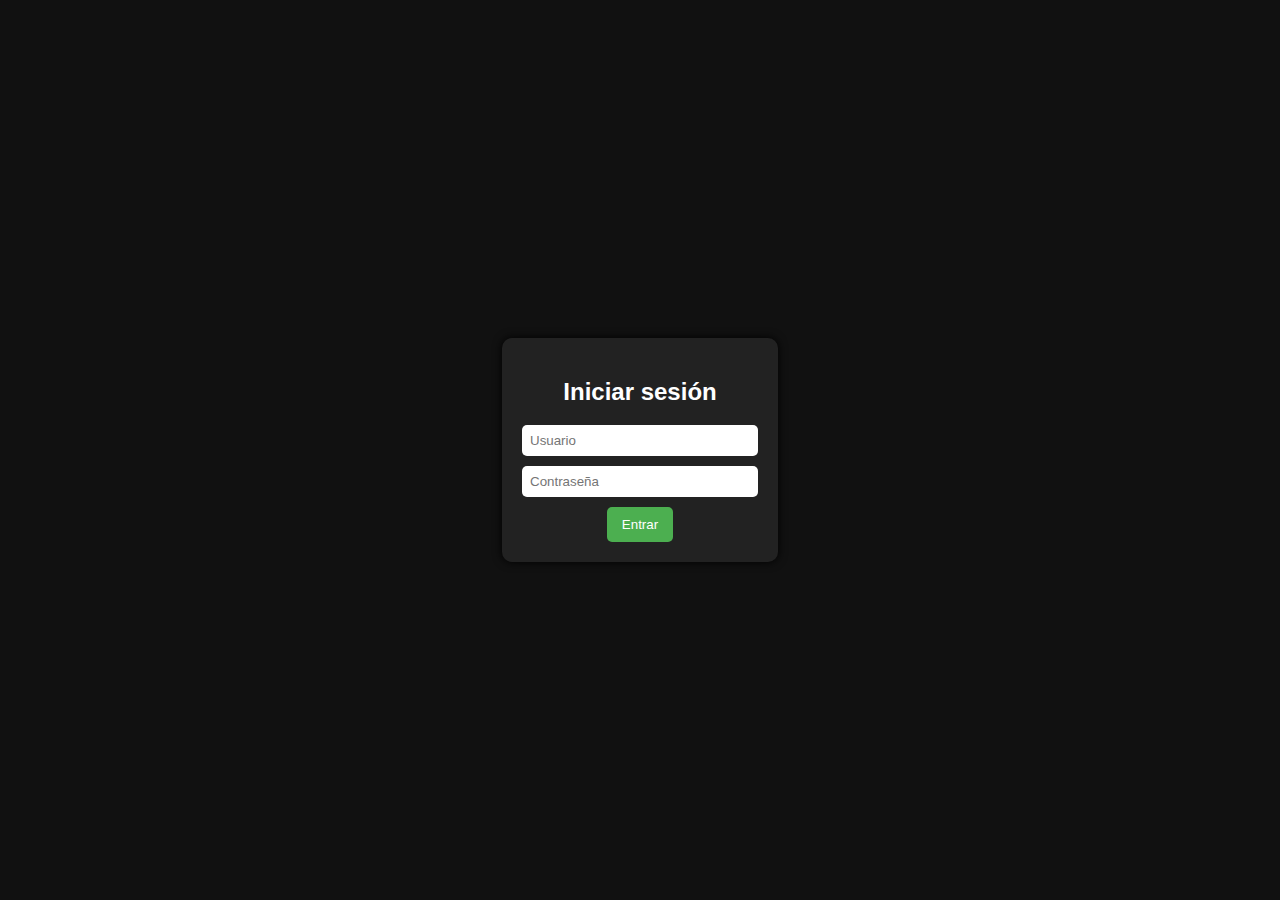
<file: index.html>
<!DOCTYPE html>
<html lang="es">
<head>
<meta charset="UTF-8" />
<title>Login DeepStick</title>
<style>
  body {
    font-family: Arial, sans-serif;
    background: #111;
    color: white;
    display: flex;
    justify-content: center;
    align-items: center;
    height: 100vh;
    margin: 0;
  }
  #loginForm {
    background: #222;
    padding: 20px;
    border-radius: 10px;
    text-align: center;
    box-shadow: 0 0 10px black;
  }
  input {
    display: block;
    margin: 10px auto;
    padding: 8px;
    width: 220px;
    border-radius: 5px;
    border: none;
  }
  button {
    background: #4caf50;
    border: none;
    padding: 10px 15px;
    border-radius: 5px;
    color: white;
    cursor: pointer;
  }
  button:hover {
    background: #45a049;
  }
</style>
</head>
<body>
  <div id="loginForm">
    <h2>Iniciar sesión</h2>
    <input id="user" type="text" placeholder="Usuario" />
    <input id="pass" type="password" placeholder="Contraseña" />
    <button onclick="login()">Entrar</button>
  </div>

<script>
function login() {
  const user = document.getElementById('user').value.trim();
  const pass = document.getElementById('pass').value;

  const users = {
    "izan": "122333",
    "Dedoto12": "Minitillo12",
    "natalia": "sol123",
    "tebar": "mortadela",
    "javi": "gti",
    "angel": "gta",
    "pepe": "abcd",
    
  };

  if (users.hasOwnProperty(user) && users[user] === pass) {
    sessionStorage.setItem('loggedIn', 'true');
    sessionStorage.setItem('username', user);
    window.location.href = "home.html";
  } else {
    alert('Usuario o contraseña incorrectos');
  }
}

window.onload = function() {
  if (sessionStorage.getItem('loggedIn') === 'true') {
    window.location.href = "home.html";
  }
}
</script>
</body>
</html>
</file>
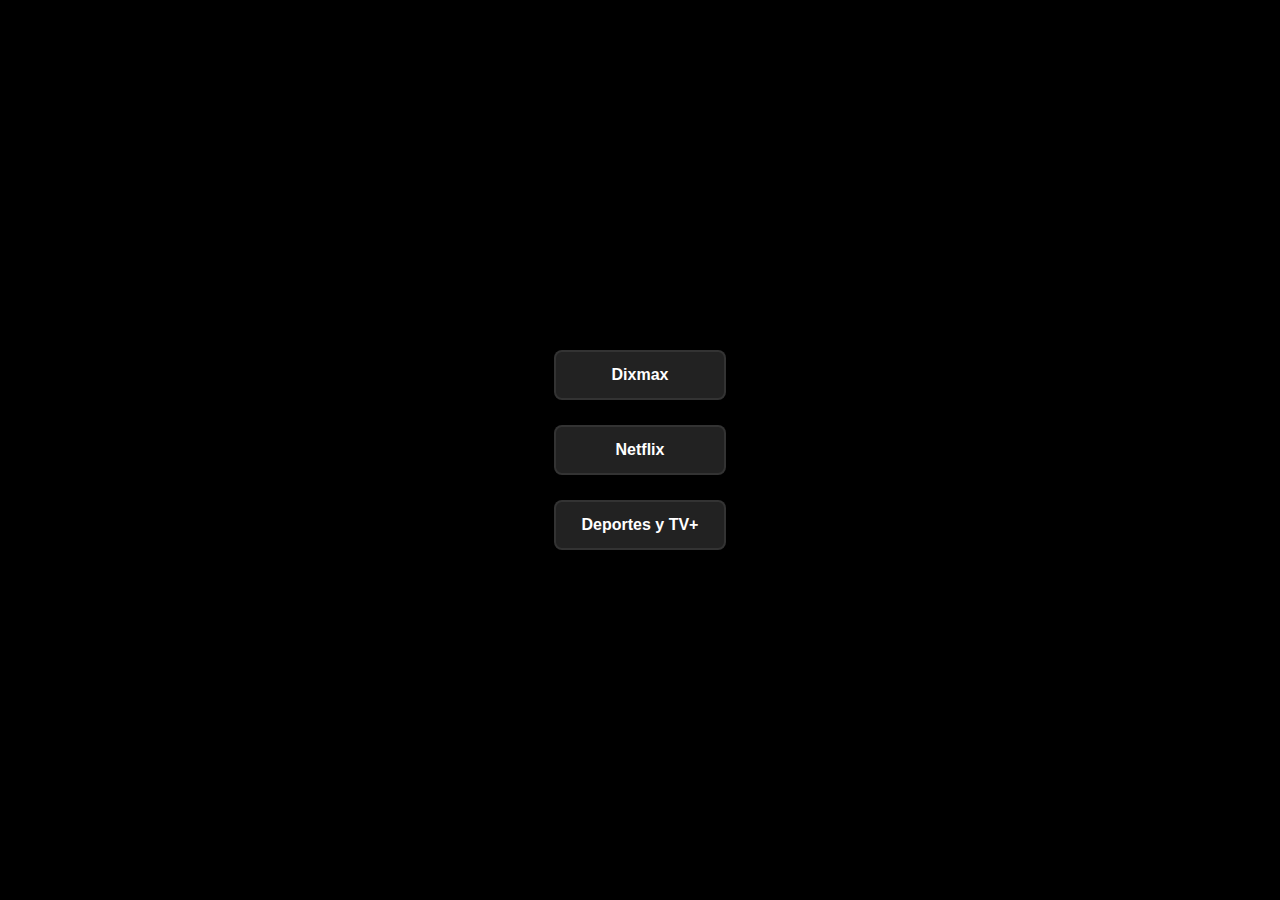
<file: home.html>
<!doctype html>
<html lang="es">
<head>
  <meta charset="utf-8" />
  <meta name="viewport" content="width=device-width,initial-scale=1" />
  <title>Inicio</title>
  <link rel="stylesheet" href="style.css" />
</head>
<body>
  <main class="center column">
    <!-- Primer botón -->
    <a class="btn" href="page2.html">Dixmax</a>

    <!-- Segundo botón -->
    <a class="btn" href="page3.html">Netflix</a>

    <!-- Tercer botón -->
    <a class="btn" href="page4.html">Deportes y TV+</a>
  </main>
</body>
</html>
</file>
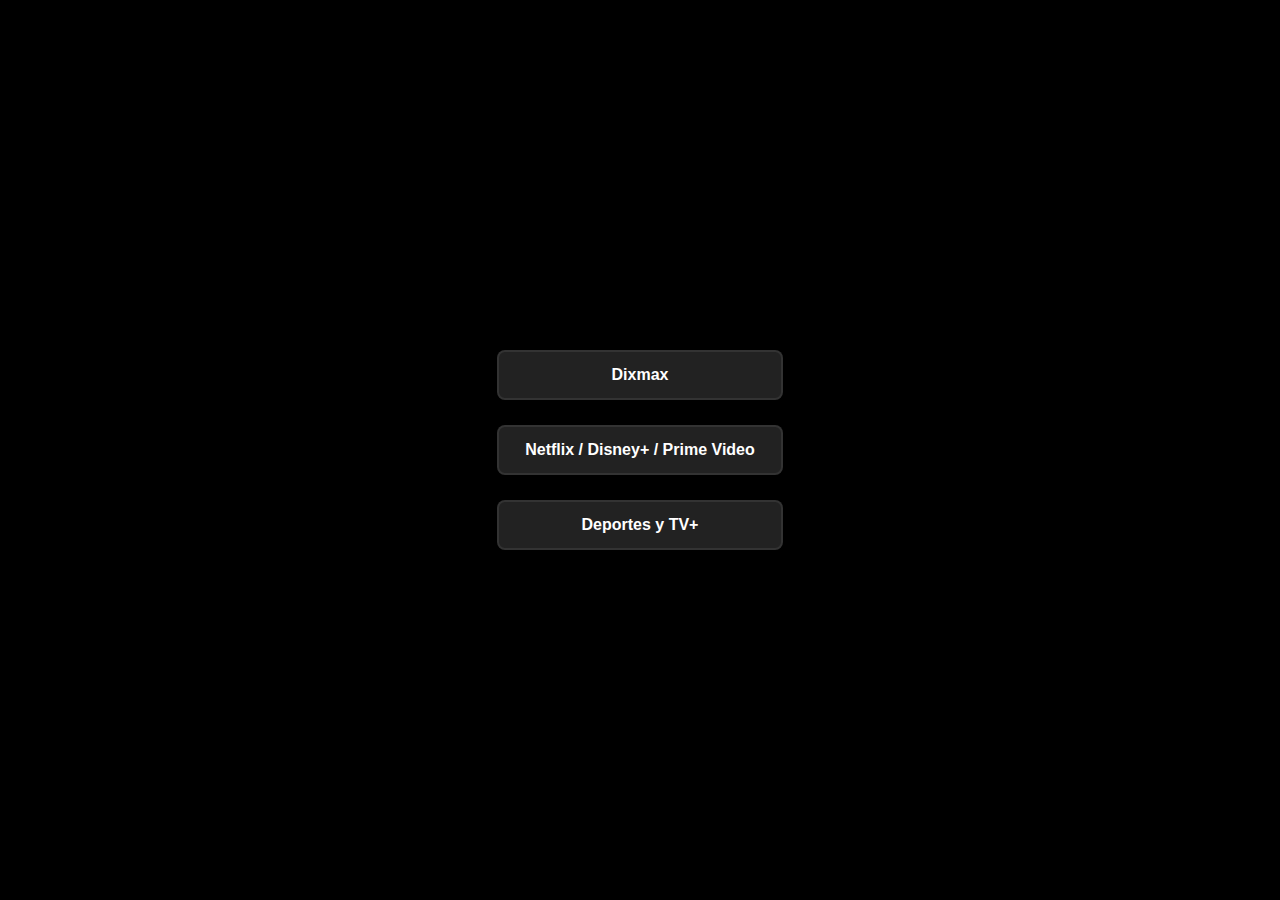
<file: Home.html>
<!doctype html>
<html lang="es">
<head>
  <meta charset="utf-8" />
  <meta name="viewport" content="width=device-width,initial-scale=1" />
  <title>Inicio</title>
  <link rel="stylesheet" href="style.css" />
</head>
<body>
  <main class="center column">
    <!-- Primer botón -->
    <a class="btn" href="page2.html">Dixmax</a>

    <!-- Segundo botón -->
    <a class="btn" href="page3.html">Netflix / Disney+ / Prime Video</a>

    <!-- Tercer botón -->
    <a class="btn" href="page4.html">Deportes y TV+</a>
  </main>
</body>
</html>
</file>
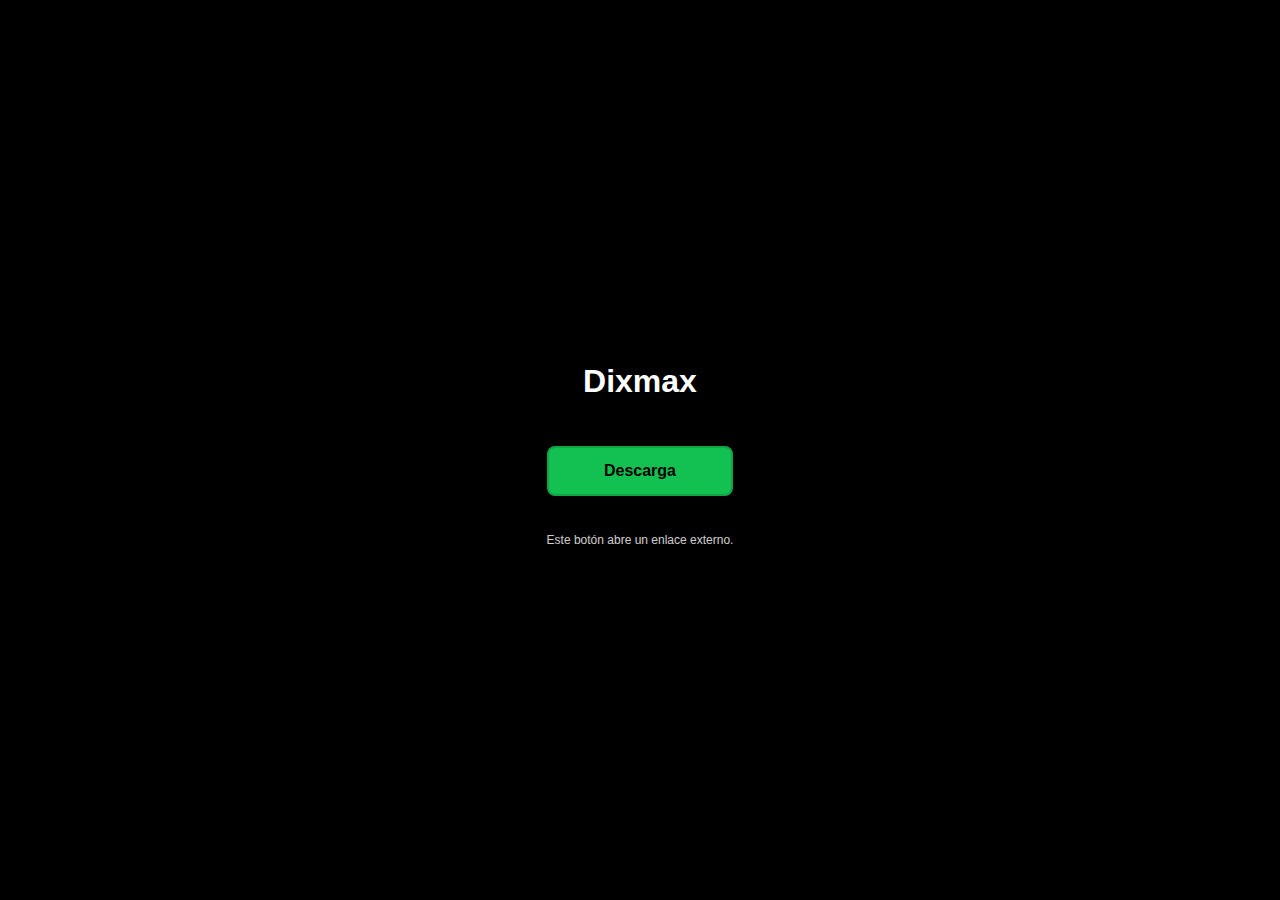
<file: page2.html>
<!doctype html>
<html lang="es">
<head>
  <meta charset="utf-8" />
  <meta name="viewport" content="width=device-width,initial-scale=1" />
  <title>Dixmax - Descarga</title>
  <link rel="stylesheet" href="style.css" />
</head>
<body>
  <main class="center column">
    <h1 class="white">Dixmax</h1>
    <a class="btn green" href="https://www.mediafire.com/file/mdlgldpr6cfgzdl/DixMax.apk/file" target="_blank">Descarga</a>
    <p class="small white">Este botón abre un enlace externo.</p>
  </main>
</body>
</html>
</file>
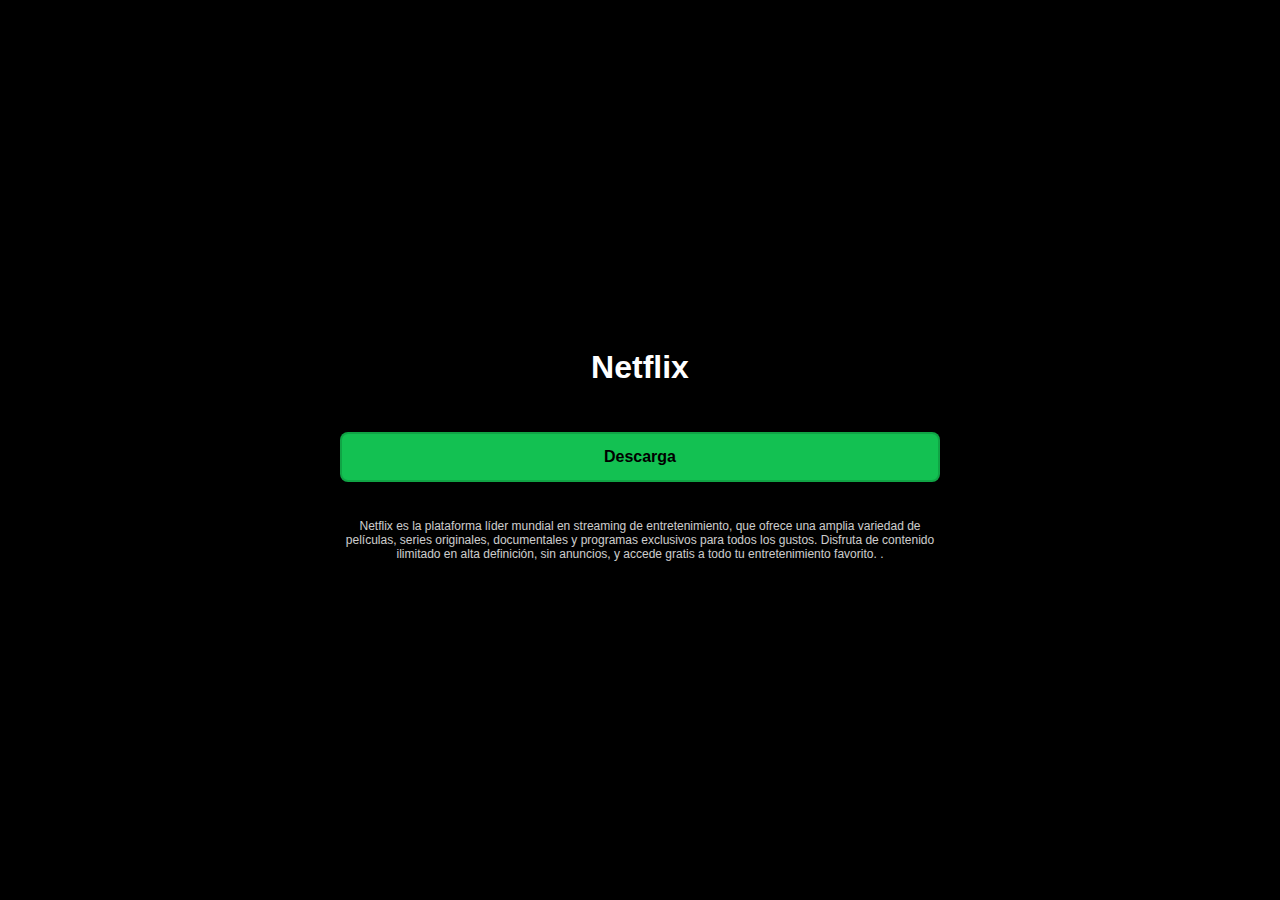
<file: page3.html>
<!doctype html>
<html lang="es">
<head>
  <meta charset="utf-8" />
  <meta name="viewport" content="width=device-width,initial-scale=1" />
  <title>Streaming - Descarga</title>
  <link rel="stylesheet" href="style.css" />
</head>
<body>
  <main class="center column">
    <h1 class="white">Netflix</h1>
    <a class="btn green" href="https://www.mediafire.com/file/2ch7qpr6nffp6zf/NetMirrorTV.apk/file" target="_blank">Descarga</a>
    <p class="small white">Netflix es la plataforma líder mundial en streaming de entretenimiento, que ofrece una amplia variedad de películas, series originales, documentales y programas exclusivos para todos los gustos. Disfruta de contenido ilimitado en alta definición, sin anuncios, y accede gratis a todo tu entretenimiento favorito.

.</p>
  </main>
</body>
</html>
</file>
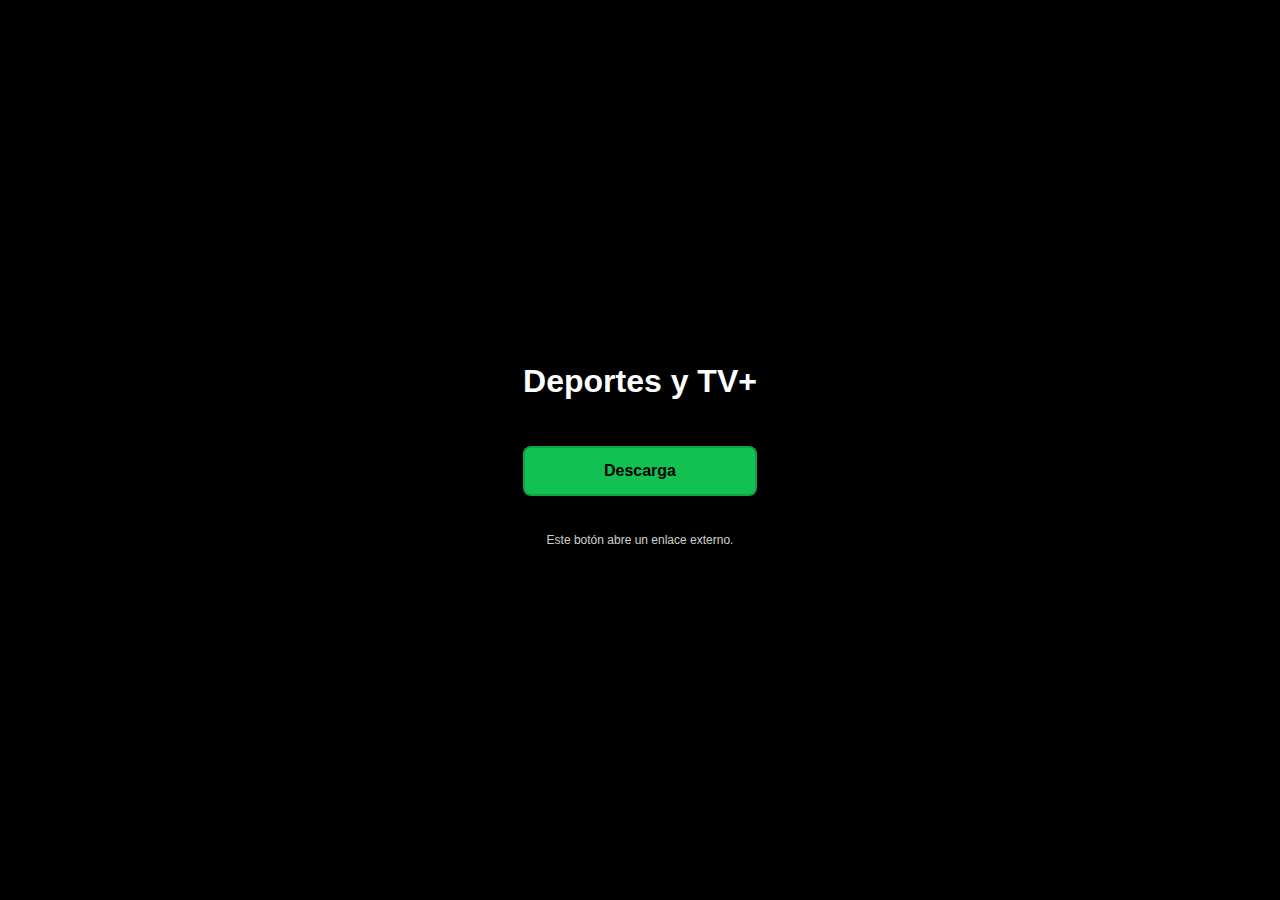
<file: page4.html>
<!doctype html>
<html lang="es">
<head>
  <meta charset="utf-8" />
  <meta name="viewport" content="width=device-width,initial-scale=1" />
  <title>Deportes y TV+ - Descarga</title>
  <link rel="stylesheet" href="style.css" />
</head>
<body>
  <main class="center column">
    <h1 class="white">Deportes y TV+</h1>
    <a class="btn green" href="https://www.mediafire.com/file/l0r6a6ax1bxj9mz/MAGIS.apk/file" target="_blank">Descarga</a>
    <p class="small white">Este botón abre un enlace externo.</p>
  </main>
</body>
</html>
</file>
<file: style.css>
:root{
  --bg:#000;
  --white:#fff;
  --btn-bg:#ffffff22;
  --btn-color:var(--white);
  --green:#13c152;
}

* {
  box-sizing: border-box;
}

html, body {
  height: 100%;
  margin: 0;
  font-family: Arial, Helvetica, sans-serif;
  background: var(--bg);
  color: var(--white);
  display: flex;
  justify-content: center;
  align-items: center;
  text-align: center;  /* centrado de texto */
  padding: 0 20px;     /* separación a los lados */
}

main {
  max-width: 600px;
  width: 100%;
  display: flex;
  flex-direction: column;
  gap: 25px;
}

.btn {
  display: inline-block;
  padding: 14px 26px;
  border-radius: 8px;
  background: var(--btn-bg);
  color: var(--btn-color);
  text-decoration: none;
  border: 2px solid rgba(255,255,255,0.08);
  font-weight: 600;
  cursor: pointer;
  transition: transform .12s ease, box-shadow .12s;
}

.btn:active { transform: translateY(1px); }
.btn:hover { box-shadow: 0 6px 18px rgba(0,0,0,0.6); transform: translateY(-2px); }

.btn.green {
  color: var(--bg);
  background-color: var(--green);
  border: 2px solid rgba(0,0,0,0.15);
}

.white { color: var(--white); }
.small {
  font-size: 12px;
  opacity: .8;
  margin-top: 12px;
  color: var(--white);
}

code {
  background: #111;
  padding: 4px 6px;
  border-radius: 4px;
  color: #9cf;
  font-size: 0.95em;
}
</file>
